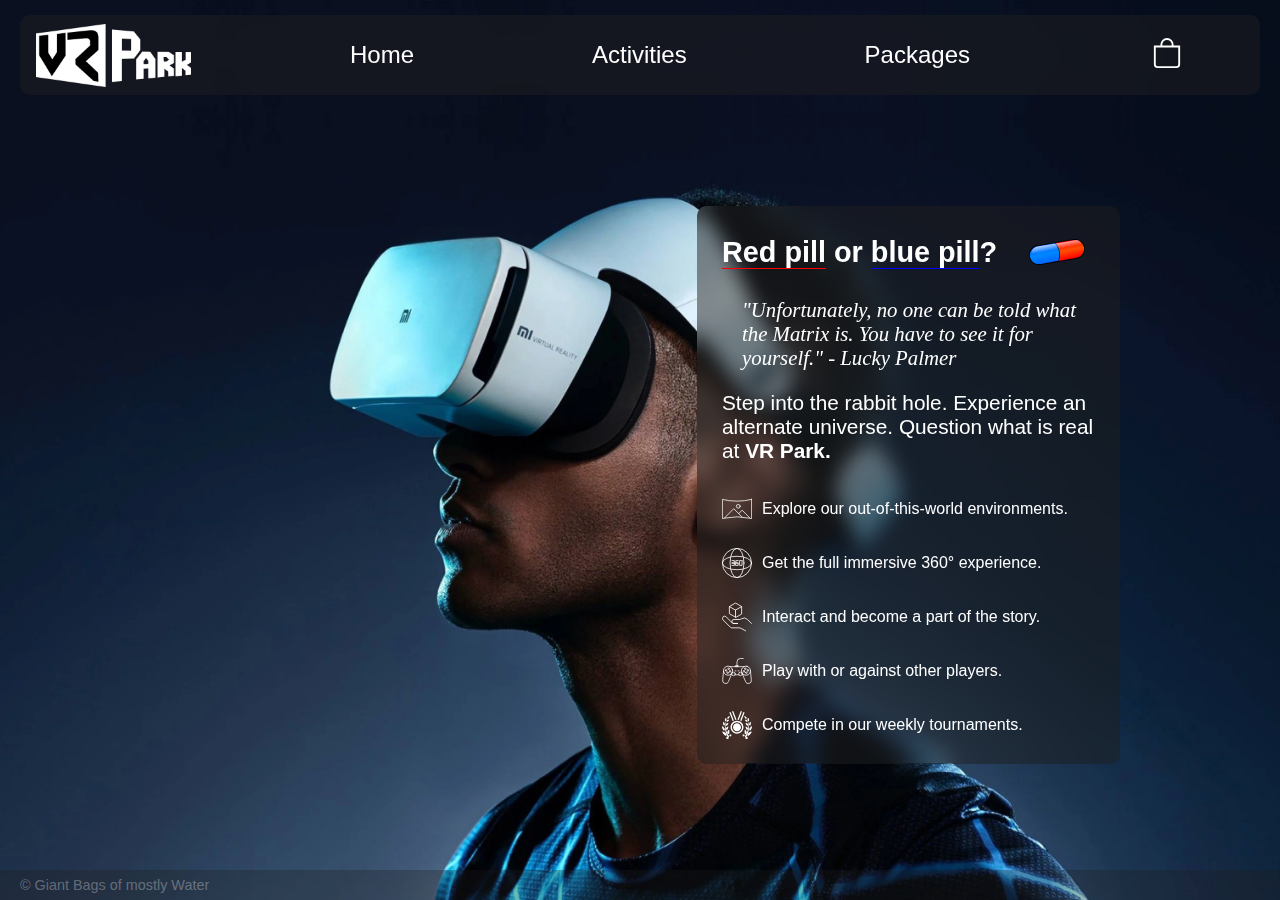
<file: pga_3.4.3/index.html>
<!doctype html>
<html lang="en">
<head>
  <!-- default character set -->
  <meta charset="utf-8">
  <!-- page title -->
  <title>VR Park</title>
  <!-- tags for search engines -->
  <meta name="description" content="virtual reality, theme park, shooter, escape room, haunted house, FPS, VR">
  <!-- default viewpoft and zoom level -->
  <meta name="viewport" content="width=device-width, initial-scale=1">
  <!-- site wide style sheet -->
  <link rel="stylesheet" href="css/main.css">
  <!-- page specific style sheet -->
  <link rel="stylesheet" href="css/index.css">
</head>
<body>
  <header>
    <nav>
      <!-- Logo -->
      <div class="logo">
        <img src="images/logo-v5.png" alt="VR Park Logo">
      </div>
      <!-- main navigation -->
      <ul class="navList">
        <li><a href="index.html">Home</a></li>
        <li><a href="activities.html">Activities</a></li>
        <li><a href="packages.html">Packages</a></li>
      </ul>
      <!-- Basket Button -->
      <div class="basketButton">
        <img src="images/bag-fff.svg" class="basketImg" alt="Shopping Basket">
      </div>
    </nav>
  </header>

  <main>
    <!-- main content -->
    <section class="pageContainer">
      <div class="textBox">
        <div class="base">
          <!-- text box caption -->
          <div class="block blockhead">
            <h1><span class="ULred">Red pill</span> or <span class="ULblue">blue pill</span>?</h1>
            <div class="pillImg">
              <a href="activities.html">
                <img src="images/pill.svg" class="pill" alt="Red and Blue Pill">
              </a>
            </div>
          </div>
          <!-- quoted text -->
          <div class="quote">
            <p class="quoteText"><i>"Unfortunately, no one can be told what the Matrix is. You have to see it for yourself." - Lucky Palmer</i></p>
          </div>
          <!-- some more text -->
          <p class="bodyText">Step into the rabbit hole. Experience an alternate universe. Question what is real at <b>VR Park.</b></p>
          <!-- bullet points with icons -->
          <div class="block">
            <div class="icon">
              <img src="images/env.svg" class="symbol" alt="Envelope Icon">
            </div>
            <a href="activities.html#WORLDS" class="featureText">Explore our out-of-this-world environments.</a>
          </div>
          <div class="block">
            <div class="icon">
              <img src="images/360.svg" class="symbol" alt="360 degree Icon">
            </div>
            <a href="activities.html#WARZONE" class="featureText">Get the full immersive 360° experience.</a>
          </div>
          <div class="block">
            <div class="icon">
              <img src="images/interact.svg" class="symbol" alt="Interaction Icon">
            </div>
            <a href="activities.html#INTERACT" class="featureText">Interact and become a part of the story.</a>
          </div>
          <div class="block">
            <div class="icon">
              <img src="images/pvp.svg" class="symbol" alt="PvP Icon">
            </div>
            <a href="activities.html#VERSUS" class="featureText">Play with or against other players.</a>
          </div>
          <div class="block">
            <div class="icon">
              <img src="images/medal.svg" class="symbol" alt="Medal Icon">
            </div>
            <a href="activities.html#TOURNAMENT" class="featureText">Compete in our weekly tournaments.</a>
          </div>

        </div>
      </div>
    </section>
  </main>

  <footer>
    <!-- contact and imprint -->
    © Giant Bags of mostly Water
  </footer>
</body>
</html>
</file>
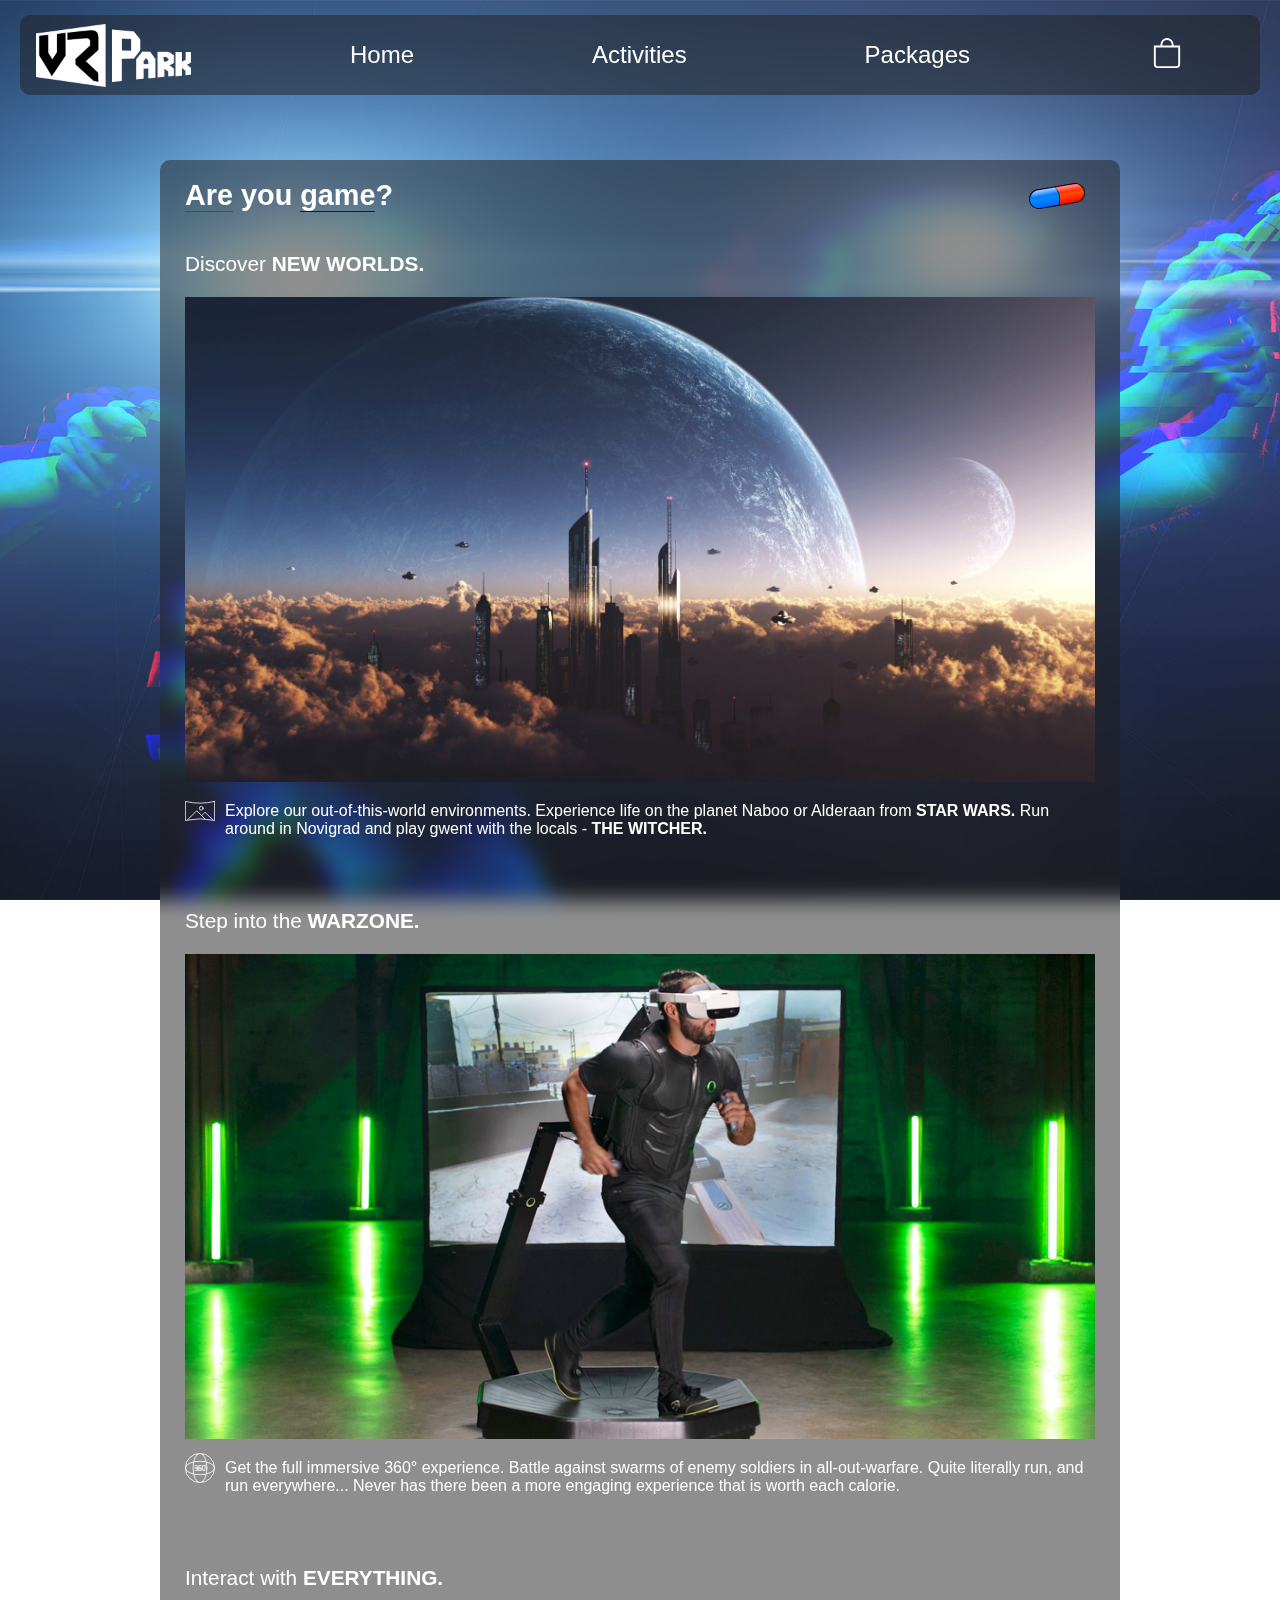
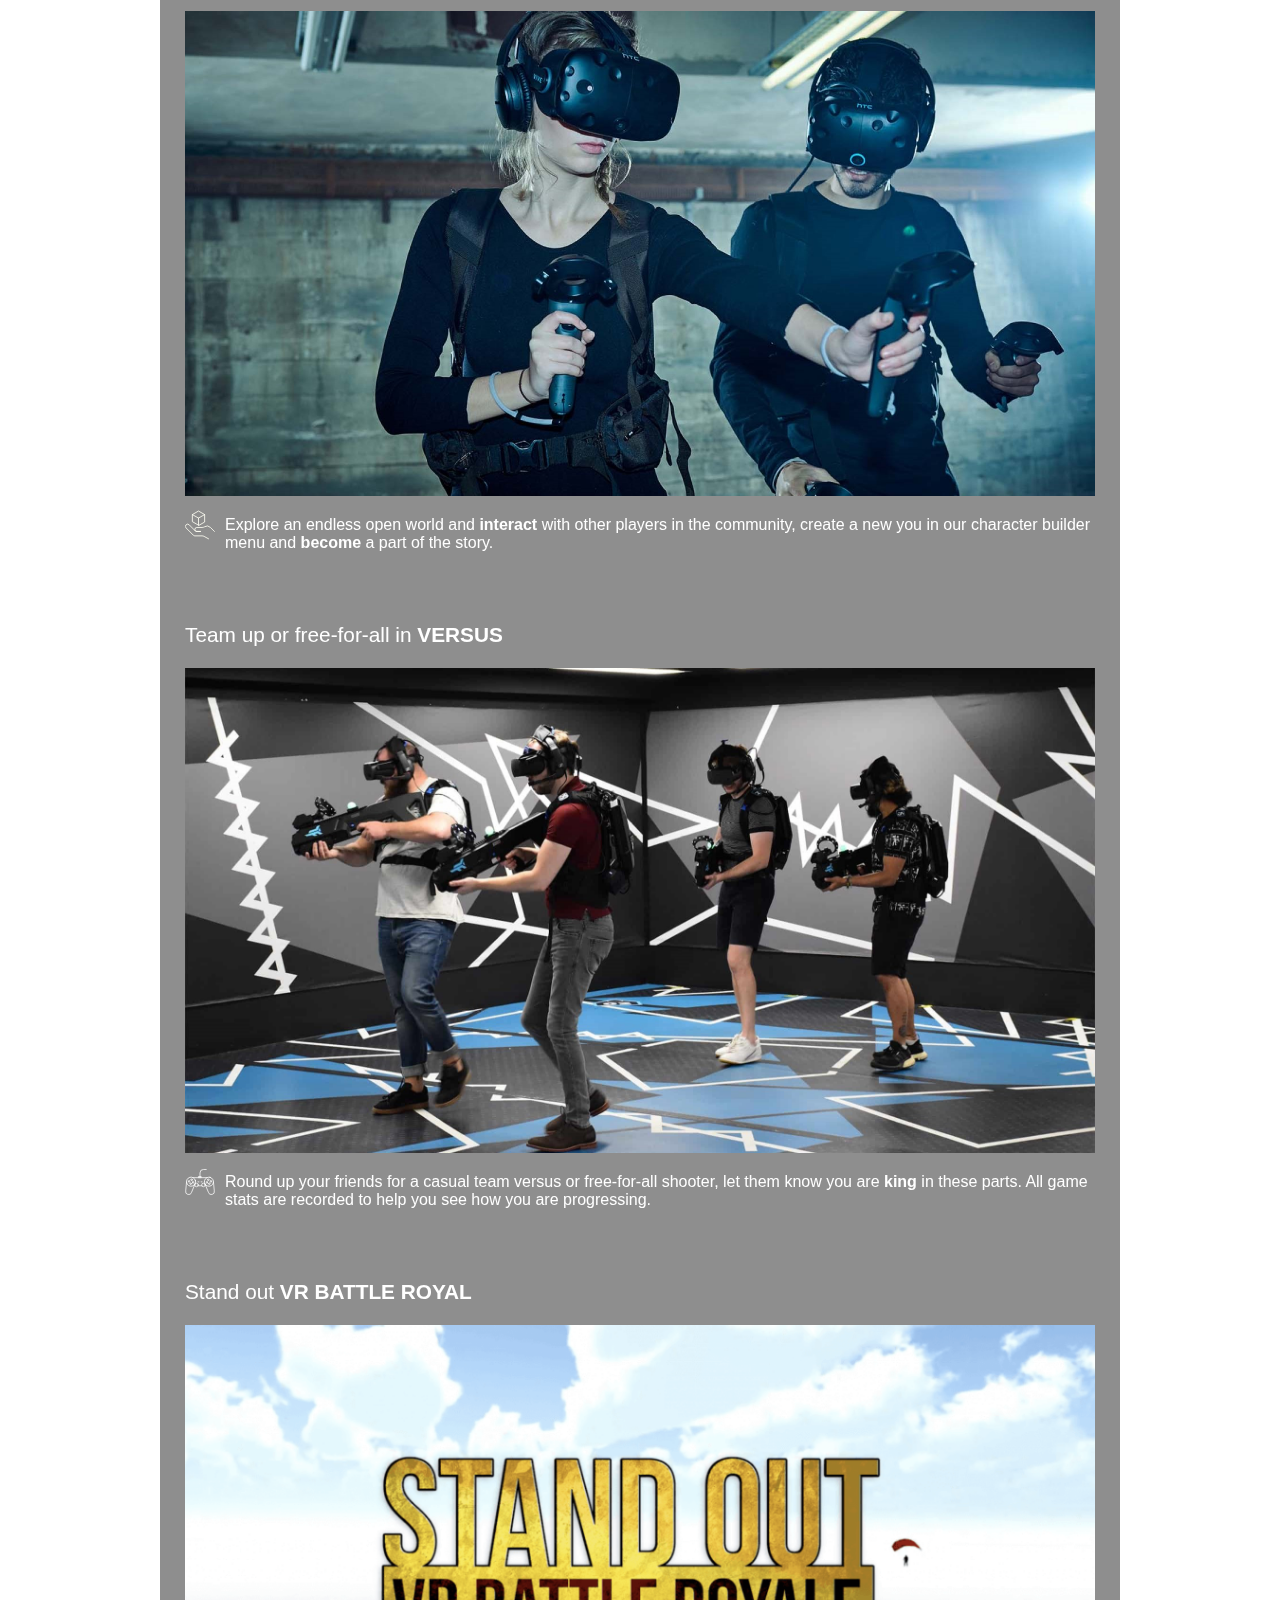
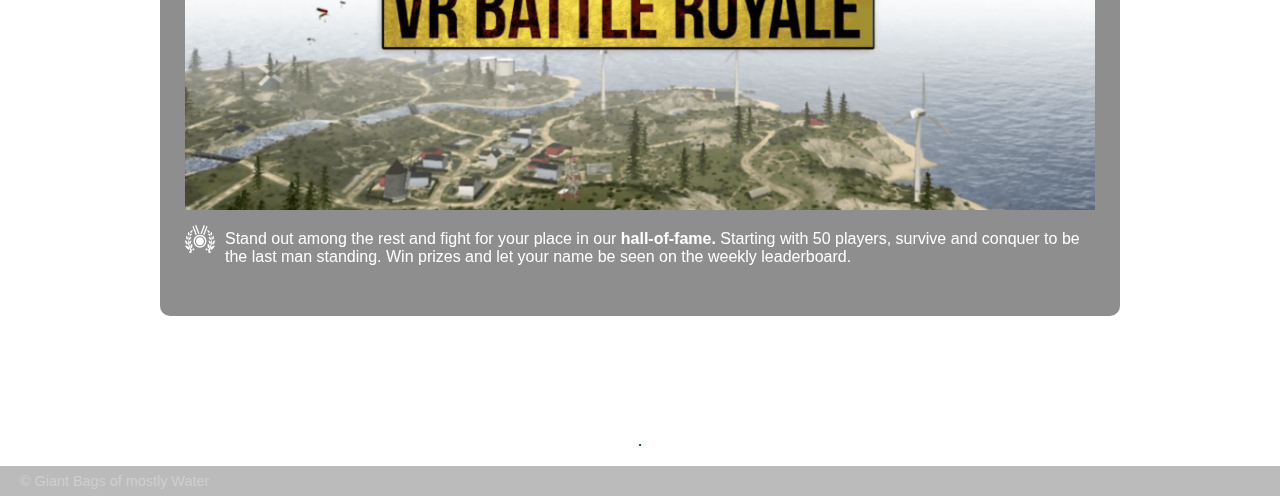
<file: pga_3.4.3/activities.html>
<!doctype html>
<html lang="en">
<head>
  <!-- default character set -->
  <meta charset="utf-8">
  <!-- page title -->
  <title>VR Park - Activities</title>
  <!-- tags for search engines -->
  <meta name="description" content="virtual reality, theme park, shooter, escape room, haunted house, FPS, VR">
  <!-- default viewpoft and zoom level -->
  <meta name="viewport" content="width=device-width, initial-scale=1">
  <!-- site wide style sheet -->
  <link rel="stylesheet" href="css/main.css">
  <!-- page specific style sheet -->
  <link rel="stylesheet" href="css/activities.css">
</head>
<body>
  <header>
    <nav>
      <!-- Logo -->
      <div class="logo">
        <img src="images/logo-v5.png" alt="VR Park Logo">
      </div>
      <!-- main navigation -->
      <ul class="navList">
        <li><a href="index.html">Home</a></li>
        <li><a href="activities.html">Activities</a></li>
        <li><a href="packages.html">Packages</a></li>
      </ul>
      <!-- Basket Button -->
      <div class="basketButton">
        <img src="images/bag-fff.svg" class="basketImg" alt="Shopping Basket">
      </div>
    </nav>
  </header>

  <main>
    <!-- main content -->
    <section>
      <div class="textBox">
        <div class="base">
          <!-- text box title -->
          <div class="block blockhead">
            <h1><span class="ULred">Are</span> you <span class="ULblue">game</span>?</h1>
            <div class="pillImg">
              <a href="packages.html">
                <img src="images/pill.svg" class="pill" alt="Red and Blue Pill">
              </a>
            </div>
          </div>
          <!-- first VR example -->
          <div id="WORLDS"></div>
          <p class="bodyText">Discover <b>NEW WORLDS.</b></p>
          <img src="images/planet.jpg" class="bodyImg" alt="Image of a Planet">
          <div class="block">
            <div class="icon">
              <img src="images/env.svg" class="symbol" alt="Envelope Icon">
            </div>
            <p class="featureText">Explore our out-of-this-world environments. Experience life on the planet Naboo or Alderaan from <b>STAR WARS.</b> Run around in Novigrad and play gwent with the locals - <b>THE WITCHER.</b></p>
          </div>
          <!-- second VR example -->
          <div id="WARZONE"></div>
          <p class="bodyText">Step into the <b>WARZONE.</b></p>
          <img src="images/vr-treadmill.png" class="bodyImg" alt="VR Treadmill">
          <div class="block">
            <div class="icon">
              <img src="images/360.svg" class="symbol" alt="360 degree Icon">
            </div>
            <p class="featureText">Get the full immersive 360° experience. Battle against swarms of enemy soldiers in all-out-warfare. Quite literally run, and run everywhere... Never has there been a more engaging experience that is worth each calorie.</p>
          </div>
          <!-- third VR example -->
          <div id="INTERACT"></div>
          <p class="bodyText">Interact with <b>EVERYTHING.</b></p>
          <img src="images/interact.jpg" class="bodyImg" alt="VR Interaction">
          <div class="block">
            <div class="icon">
              <img src="images/interact.svg" class="symbol" alt="Interaction Icon">
            </div>
            <p class="featureText">Explore an endless open world and <b>interact</b> with other players in the community, create a new you in our character builder menu and <b>become</b> a part of the story.</p>
          </div>
          <!-- fourth VR example -->
          <div id="VERSUS"></div>
          <p class="bodyText">Team up or free-for-all in <b>VERSUS</b></p>
          <img src="images/team.jpg" class="bodyImg" alt="VR Team">
          <div class="block">
            <div class="icon">
              <img src="images/pvp.svg" class="symbol" alt="PvP Icon">
            </div>
            <p class="featureText">Round up your friends for a casual team versus or free-for-all shooter, let them know you are <b>king</b> in these parts. All game stats are recorded to help you see how you are progressing.</p>
          </div>
          <!-- fifth VR example -->
          <div id="TOURNAMENT"></div>
          <p class="bodyText">Stand out <b>VR BATTLE ROYAL</b></p>
          <img src="images/standout.png" class="bodyImg" alt="Battle Royal">
          <div class="block">
            <div class="icon">
              <img src="images/medal.svg" class="symbol" alt="Medal Icon">
            </div>
            <p class="featureText">Stand out among the rest and fight for your place in our <b>hall-of-fame.</b> Starting with 50 players, survive and conquer to be the last man standing. Win prizes and let your name be seen on the weekly leaderboard.</p>
          </div>
        </div>
      </div>
    </section>
    <div><p>.</p></div>
  </main>

  <footer>
    <!-- contact and imprint -->
    © Giant Bags of mostly Water
  </footer>
</body>
</html>
</file>
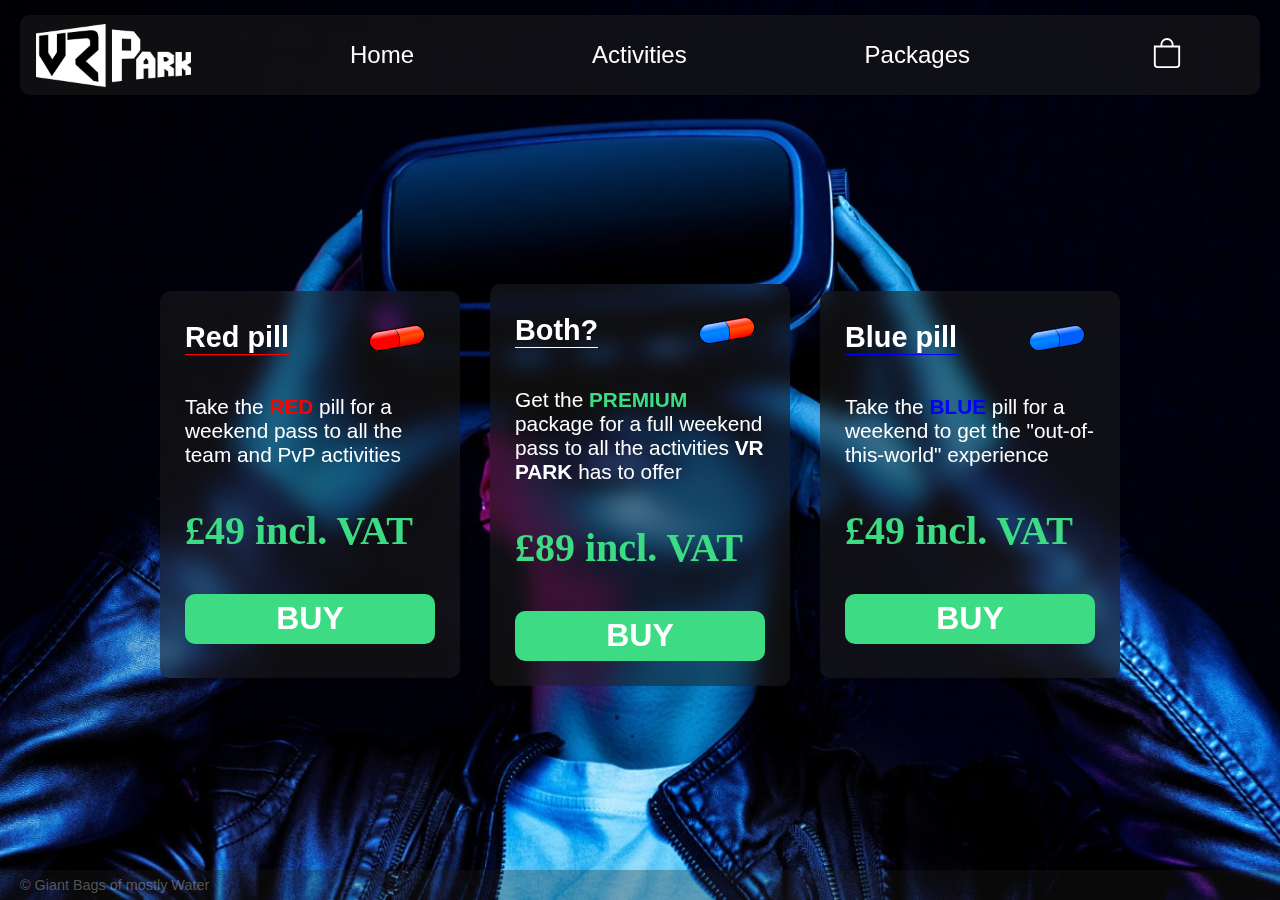
<file: pga_3.4.3/packages.html>
<!doctype html>
<html lang="en">
<head>
  <!-- default character set -->
  <meta charset="utf-8">
  <!-- page title -->
  <title>VR Park</title>
  <!-- tags for search engines -->
  <meta name="description" content="virtual reality, theme park, shooter, escape room, haunted house, FPS, VR">
  <!-- default viewpoft and zoom level -->
  <meta name="viewport" content="width=device-width, initial-scale=1">
  <!-- site wide style sheet -->
  <link rel="stylesheet" href="css/main.css">
  <!-- page specific style sheet -->
  <link rel="stylesheet" href="css/packages.css">
</head>
<body>
  <header>
    <nav>
      <!-- Logo -->
      <div class="logo">
        <img src="images/logo-v5.png" alt="VR Park Logo">
      </div>
      <!-- main navigation -->
      <ul class="navList">
        <li><a href="index.html">Home</a></li>
        <li><a href="activities.html">Activities</a></li>
        <li><a href="packages.html">Packages</a></li>
      </ul>
      <!-- Basket Button -->
      <div class="basketButton">
        <img src="images/bag-fff.svg" class="basketImg" alt="Shopping Basket">
      </div>
    </nav>
  </header>

  <main>
    <!-- main content -->
    <section class="packageContainer">
      <!-- red pill package -->
      <div class="textBox">
        <div class="base">
          <div class="block blockhead">
            <h1 class="ULred">Red pill</h1>
            <div class="pillImg">
              <a>
                <img src="images/red-pill.svg" class="pill" alt="Red Pill">
              </a>
            </div>
          </div>
          <p class="bodyText">Take the <span class="redish"><b>RED</b></span> pill for a weekend pass to all the team and PvP activities</p>
          <p class="priceText"><b>£49 incl. VAT</b></p>
          <button class="buyButton"><b>BUY</b></button>
        </div>
      </div>
      <!-- red and blue pill package -->
      <div class="textBox">
        <div class="base">
          <div class="block blockhead">
            <h1 class="ULwhite">Both?</h1>
            <div class="pillImg">
              <a>
                <img src="images/pill.svg" class="pill" alt="Red and Blue Pill">
              </a>
            </div>
          </div>
          <p class="bodyText">Get the <span class="greenish"><b>PREMIUM</b></span> package for a full weekend pass to all the activities <b>VR PARK</b> has to offer</p>
          <p class="priceText"><b>£89 incl. VAT</b></p>
          <button class="buyButton"><b>BUY</b></button>
        </div>
      </div>
      <!-- blue pill package -->
      <div class="textBox">
        <div class="base">
          <div class="block blockhead">
            <h1 class="ULblue">Blue pill</h1>
            <div class="pillImg">
              <a>
                <img src="images/blue-pill.svg" class="pill" alt="Blue Pill">
              </a>
            </div>
          </div>
          <p class="bodyText">Take the <span class="blueish"><b>BLUE</b></span> pill for a weekend to get the "out-of-this-world" experience</p>
          <p class="priceText"><b>£49 incl. VAT</b></p>
          <button class="buyButton"><b>BUY</b></button>
        </div>
      </div>
    </section>
  </main>

  <footer>
    <!-- contact and imprint -->
    © Giant Bags of mostly Water
  </footer>
</body>
</html>
</file>
<file: pga_3.4.3/css/main.css>
/* Full page space made available */
html, body {
  height: 100%;
  width: 100%;
  padding: 0px;
  margin: 0px;
}

/* Navigation Bar styling and positioning */
nav {
  top: 0;
  border-radius: 10px;
  background: rgba(30, 30, 30, 0.5);
	-webkit-backdrop-filter: blur(10px);
	backdrop-filter: blur(10px);
  position: relative;
  margin: 10px 20px 0px 20px;
  width: 100%;
  min-width: 960px;
  height: 80%;
  display: flex;
  flex-direction: row;
  justify-content: space-between;
  align-items: center;
}

/* Background image styling and position*/
.bgImg {
  object-fit: cover;
  width: 100vw;
  height: 100vh;
  position: fixed;
  top: 0;
  left: 0;
}

/* Header container holding the nav bar */
header {
  position: relative;
  height: 100px;
  width: 100%;
  text-align: center;
  display: flex;
  flex-direction: row;
  justify-content: center;
  align-items: center;
}

/* Logo positioning */
.logo {
  width: 15%;
  display: flex;
  justify-content: center;
  align-items: center;
}

/* Logo size */
.logo img {
  width: 155px;
  height: 63px;
}

/* Navigation list positioning */
.navList {
  width: 50%;
  list-style-type: none;
  display: flex;
  flex-direction: row;
  justify-content: space-between;
  align-items: center;
}

/* Navigation list styling */
.navList li a {
  text-decoration: none;
  font-family: Arial, Helvetica, sans-serif;
  font-size: 1.5em;
  cursor: pointer;
  color: #fff;
}

/* Navigation list animation */
.navList li a::after {
  text-decoration: none;
  content: '';
  display: flex;
  width: 100%;
  border-bottom: 1px solid white;
  opacity: 0;
	-webkit-transition: opacity 0.35s, -webkit-transform 0.35s;
	transition: opacity 0.35s, transform 0.35s;
	-webkit-transform: scale(0,1);
	transform: scale(0,1);
}

/* Navigation list animation on hover */
.navList li a:hover::after {
  text-decoration: none;
  opacity: 1;
	-webkit-transform: scale(1);
	transform: scale(1);
}

/* Basket button positioning*/
.basketButton {
  width: 15%;
}

/* Basket button styling */
.basketImg {
  cursor: pointer;
  width: 30px;
}

/* Basket button on hover animation */
.basketImg:hover {
  cursor: pointer;
  width: 33px;
}
/* Red underline */
.ULred {
  border-bottom: 1px solid red;
}

/* Blue underline */
.ULblue {
  border-bottom: 1px solid blue;
}

/* Black underline */
.ULwhite {
  border-bottom: 1px solid white;
}
/* Red text */
.redish {
  color: red;
}

/* Green text */
.greenish {
  color: #3ddc84;
}

/* Blue text */
.blueish {
  color: blue;
}

/* Shared Card / Text Box styling */
.textBox {
  border-radius: 10px;
  background: rgba(30, 30, 30, 0.5);
	-webkit-backdrop-filter: blur(10px);
	backdrop-filter: blur(10px);
}

.textBox div.base {
  padding-left: 15px;
  padding-right: 15px;
}

.textBox div.block {
  display: flex;
  flex-direction: row;
  margin: 0px;
}

.textBox div.icon {
  margin-right: 10px;
  margin-left: 0px;
}

.textBox div.blockhead {
  justify-content: space-between;
}

.symbol {
  width: 30px;
}

.pill {
  width: 100px;
}

/* Footer style */
footer {
  margin: auto auto 0em 0em;
  font-family: Arial, Helvetica, sans-serif;
  font-size: 0.9em;
  color: rgba(255,255,255,0.3);
  background-color: rgba(30, 30, 30, 0.3);
  width: calc(100% - 20px);
  height: 30px;
  padding-left: 20px;
  display: flex;
  flex-direction: row;
  justify-content: flex-start;
  align-items: center;
}
</file>
<file: pga_3.4.3/css/index.css>
/* Background image styling */
body {
  background-image: url('../images/home-bg.png');
  background-position: center;
  background-attachment: fixed;
  background-repeat: no-repeat;
  background-size: cover;
}

/* Main styling */
main {
  display: flex;
  flex-direction: column;
  justify-content: center;
  align-items: center;
  position: relative;
  margin-top: 0px;
  height: calc(100% - 130px);
  width: 100%;
  min-height: 650px;
}

/* Extended text box / Card styling */
.textBox {
  width: 423px;
}

.textBox div {
  margin: 10px;
}

/* Italics quote styling */
.quoteText {
  font-size: 1.3em;
  font-family:'Times New Roman', Times, serif;
  color: #fff;
  margin: 0px;
}

.textBox div div h1 {
  font-size: 1.8em;
  font-family: Arial, Helvetica, sans-serif;
  color: #fff;
}

/* Container used to narrow the card into a centered div 960px wide and then sending it to the right of the div */
.pageContainer {
  width: 960px;
  display: flex;
  flex-direction: row;
  justify-content: flex-end;
  align-items: center;
}

/* Div for indenting the quote */
.quote {
  padding-left: 10px;
  margin-top: 0px;
  padding-top: 0px;
}

/* Feature text styling */
.featureText {
  text-decoration: none;
  font-size: 1em;
  font-family: Arial, Helvetica, sans-serif;
  color: #fff;
  cursor: pointer;
  display: block;
  margin-block-start: 1em;
  margin-block-end: 1em;
  margin-inline-start: 0px;
  margin-inline-end: 0px;
}

/* Feature text styling on hover */
.featureText:hover {
  text-decoration: none;
  font-size: 1em;
  font-family: Arial, Helvetica, sans-serif;
  color: #fff;
  text-shadow: 0 0 10px rgba(255,255,255,0.7);
  display: block;
  margin-block-start: 1em;
  margin-block-end: 1em;
  margin-inline-start: 0px;
  margin-inline-end: 0px;
}

/* For the "Step into the rabbit hole" text styling */
.bodyText {
  font-size: 1.3em;
  font-family: Arial, Helvetica, sans-serif;
  color: #fff;
}

/* Pill Styling */
.pillImg {
  width: 15%;
  display: flex;
  justify-content: center;
  align-items: center;
}

.pillImg a {
  width: 100%;
  display: flex;
  justify-content: center;
  align-items: center;
}

/* Pill Animation */
.pillImg:hover {
  -webkit-animation-name: wiggle;
  -ms-animation-name: wiggle;
  -ms-animation-duration: 600ms;
  -webkit-animation-duration: 600ms;
  -webkit-animation-iteration-count: 1;
  -ms-animation-iteration-count: 1;
  -webkit-animation-timing-function: ease-in-out;
  -ms-animation-timing-function: ease-in-out;
}

@-webkit-keyframes wiggle {
  0% {-webkit-transform: rotate(10deg);}
  25% {-webkit-transform: rotate(-10deg);}
  50% {-webkit-transform: rotate(20deg);}
  75% {-webkit-transform: rotate(-5deg);}
  100% {-webkit-transform: rotate(0deg);}
}

@-ms-keyframes wiggle {
  0% {-ms-transform: rotate(1deg);}
  25% {-ms-transform: rotate(-1deg);}
  50% {-ms-transform: rotate(1.5deg);}
  75% {-ms-transform: rotate(-5deg);}
  100% {-ms-transform: rotate(0deg);}
}

@keyframes wiggle {
  0% {transform: rotate(10deg);}
  25% {transform: rotate(-10deg);}
  50% {transform: rotate(20deg);}
  75% {transform: rotate(-5deg);}
  100% {transform: rotate(0deg);}
}
</file>
<file: pga_3.4.3/css/activities.css>
/* Setting and styling the page background */
body {
  background-image: url('../images/activities-bg.jpg');
  background-position: center;
  background-attachment: fixed;
  background-repeat: no-repeat;
  background-size: cover;
}

/* Main tag styling */
main {
  display: flex;
  flex-direction: column;
  justify-content: flex-start;
  align-items: center;
  position: relative;
  margin-top: 50px;
}

/* Text Box / Card extended styling */
.textBox {
  width: 960px;
  margin-bottom: 100px;
}

/* Text Box / Card extended styling - inner div */
.textBox div {
  margin: 10px;
}

/* Text Box / Card extended styling - inner inner div heading*/
.textBox div div h1 {
  font-size: 1.8em;
  font-family: Arial, Helvetica, sans-serif;
  color: #fff;
}

/* Text - description/features of the activities */
.featureText {
  font-size: 1em;
  font-family: Arial, Helvetica, sans-serif;
  color: #fff;
  margin-bottom: 50px;
}

/* Larger body text */
.bodyText {
  font-size: 1.3em;
  font-family: Arial, Helvetica, sans-serif;
  color: #fff;
}

/* Image styling for the content images used */
.bodyImg {
  width: 100%;
  height: auto;
}

/* Pill Styling */
.pillImg {
  width: 56px;
  display: flex;
  justify-content: center;
  align-items: center;
}

.pillImg a {
  width: 100%;
  display: flex;
  justify-content: center;
  align-items: center;
}

/* Pill Animation */
.pillImg:hover {
  -webkit-animation-name: wiggle;
  -ms-animation-name: wiggle;
  -ms-animation-duration: 600ms;
  -webkit-animation-duration: 600ms;
  -webkit-animation-iteration-count: 1;
  -ms-animation-iteration-count: 1;
  -webkit-animation-timing-function: ease-in-out;
  -ms-animation-timing-function: ease-in-out;
}

@-webkit-keyframes wiggle {
  0% {-webkit-transform: rotate(10deg);}
  25% {-webkit-transform: rotate(-10deg);}
  50% {-webkit-transform: rotate(20deg);}
  75% {-webkit-transform: rotate(-5deg);}
  100% {-webkit-transform: rotate(0deg);}
}

@-ms-keyframes wiggle {
  0% {-ms-transform: rotate(1deg);}
  25% {-ms-transform: rotate(-1deg);}
  50% {-ms-transform: rotate(1.5deg);}
  75% {-ms-transform: rotate(-5deg);}
  100% {-ms-transform: rotate(0deg);}
}

@keyframes wiggle {
  0% {transform: rotate(10deg);}
  25% {transform: rotate(-10deg);}
  50% {transform: rotate(20deg);}
  75% {transform: rotate(-5deg);}
  100% {transform: rotate(0deg);}
}
</file>
<file: pga_3.4.3/css/packages.css>
/* Background image styling */
body {
  background-image: url('../images/packages-bg.jpg');
  background-position: center;
  background-attachment: fixed;
  background-repeat: no-repeat;
  background-size: cover;
}

/* Main styling */
main {
  display: flex;
  flex-direction: column;
  justify-content: center;
  align-items: center;
  position: relative;
  margin-top: 0px;
  height: calc(100% - 130px);
  min-height: 650px;
}

/* Extended Card / text box styling */
.textBox {
  width: 300px;
  min-height: 387px;
}

.textBox div {
  margin: 10px;
}

.textBox div div h1 {
  font-size: 1.8em;
  font-family: Arial, Helvetica, sans-serif;
  color: #fff;
}

/* Buy button styling */
.buyButton {
  width: 100%;
  height: 50px;
  border-radius: 10px;
  border:none;
  background-color: #3ddc84;
  font-size: 2em;
  color: white;
  cursor: pointer;
  margin-bottom: 15px;
}

/* Price text styling */
.priceText {
  font-family:'Times New Roman', Times, serif;
  color: #3ddc84;
  font-size: 2.5em;
}

/* Container used to keep the 3 package cards centered in the screen in a 960px wide div */
.packageContainer {
  display: flex;
  flex-direction: row;
  width: 960px;
  justify-content: space-between;
  align-items: center;
}

/* Main body text used on cards styling */
.bodyText {
  font-size: 1.3em;
  font-family: Arial, Helvetica, sans-serif;
  color: #fff;
}

/* Pill Styling */
.pillImg {
  width: 56px;
  display: flex;
  justify-content: center;
  align-items: center;
}

.pillImg a {
  width: 100%;
  display: flex;
  justify-content: center;
  align-items: center;
  cursor: pointer;
}

/* Pill Animation */
.pillImg:hover {
  -webkit-animation-name: wiggle;
  -ms-animation-name: wiggle;
  -ms-animation-duration: 600ms;
  -webkit-animation-duration: 600ms;
  -webkit-animation-iteration-count: 1;
  -ms-animation-iteration-count: 1;
  -webkit-animation-timing-function: ease-in-out;
  -ms-animation-timing-function: ease-in-out;
}

@-webkit-keyframes wiggle {
  0% {-webkit-transform: rotate(10deg);}
  25% {-webkit-transform: rotate(-10deg);}
  50% {-webkit-transform: rotate(20deg);}
  75% {-webkit-transform: rotate(-5deg);}
  100% {-webkit-transform: rotate(0deg);}
}

@-ms-keyframes wiggle {
  0% {-ms-transform: rotate(1deg);}
  25% {-ms-transform: rotate(-1deg);}
  50% {-ms-transform: rotate(1.5deg);}
  75% {-ms-transform: rotate(-5deg);}
  100% {-ms-transform: rotate(0deg);}
}

@keyframes wiggle {
  0% {transform: rotate(10deg);}
  25% {transform: rotate(-10deg);}
  50% {transform: rotate(20deg);}
  75% {transform: rotate(-5deg);}
  100% {transform: rotate(0deg);}
}
</file>
